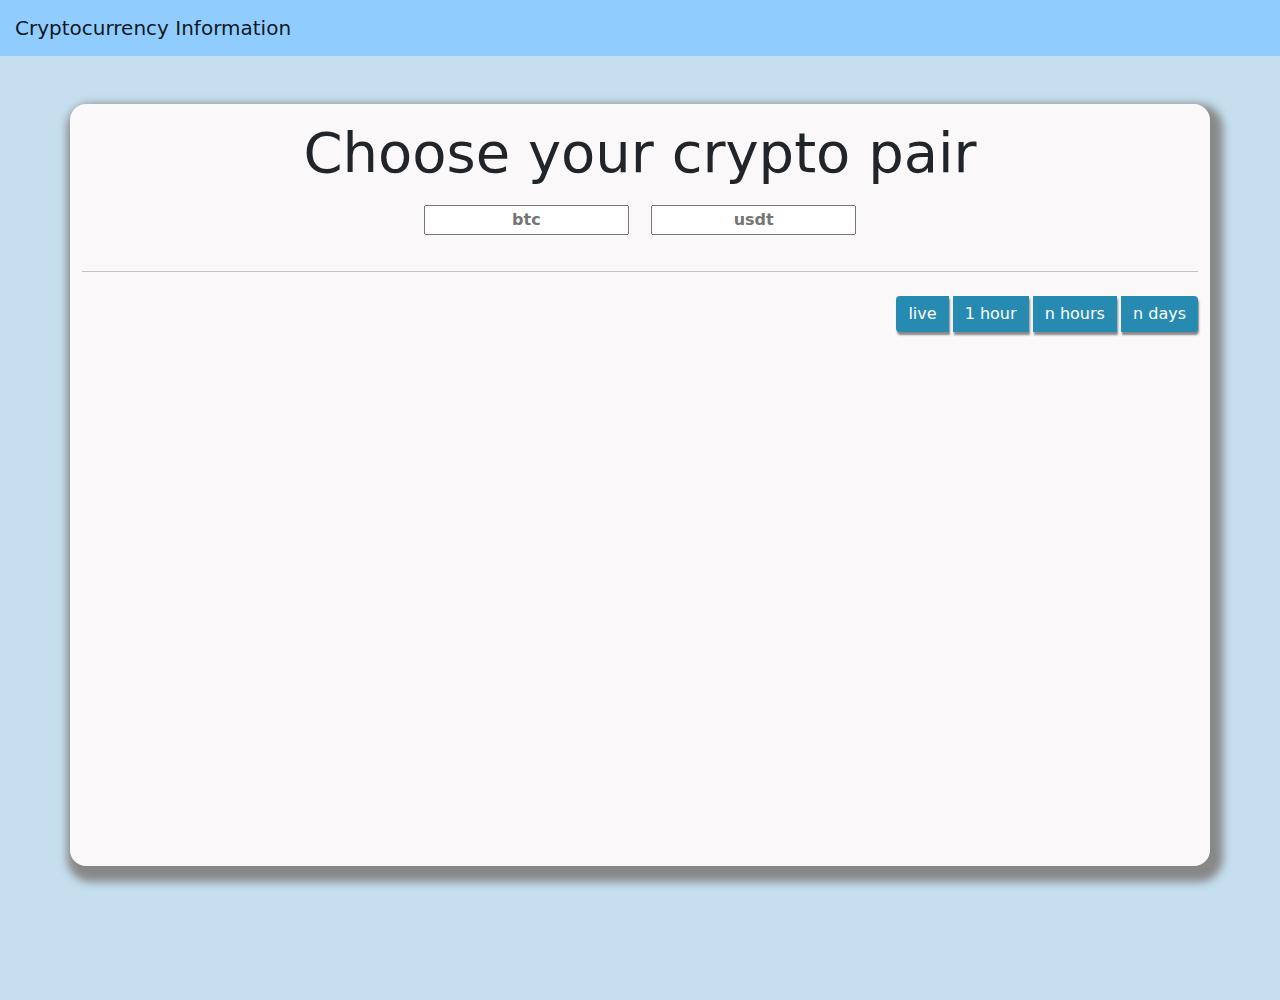
<file: html/index.html>
<!DOCTYPE html>
<html lang="en">

<head>
    <title>Sample Home Page</title>
    <meta name="description" content="An example of a simple home page screen.">
    <meta charset="utf-8">
    <meta name="viewport" content="width=device-width, initial-scale=1, shrink-to-fit=no">


    <link href="../css/styles.css" rel="stylesheet">
    <link href="../css/libr.css" rel="stylesheet">
    <link href="https://fonts.googleapis.com/css?family=Raleway" rel="stylesheet">
</head>

<body>
    <div class="wrapper">
        <nav class="navbar navbar-light mb-5">

            <a class="navbar-brand" href="../main.html">Cryptocurrency Information</a>
        </nav>
        <div class="container">
            <div class="justify-content-center">
                <div class="justify-content-center">
                    <h1 class="display-4 d-inline-block" id="currency">Choose your crypto pair</h1>
                </div>
                <div class="crypto">
                    <textarea id="crypto1" placeholder="btc"></textarea>
                    <textarea id="crypto2" placeholder="usdt"></textarea>
                    <input type="button" id="butPDF" value="Download PDF">
                </div>
                <hr class="my-4">
            </div>
            <div>
                <div class="d-flex justify-content-between align-items-center">
                    <div>
                        <p class="changeFont d-inline-block mb-0"></p>
                        <p id="currentPrice" class="changeFont d-inline-block mb-0"> </p>
                        <p id="percentChange" class="d-inline-block align-top"></p>
                    </div>
                    <div class="btn-group d-inline-block align-center" id="timeframeButtons">
                        <input type="radio" name="options" value="live" class="btn-check" id="live">
                        <label class="btn btn-success" for="live">live</label>
                        <input type="radio" name="options" value="hour" class="btn-check" id="hour">
                        <label class="btn btn-success" for="hour">1 hour</label>
                        <input type="radio" name="options" value="hours" class="btn-check" id="hours">
                        <label class="btn btn-success" for="hours">n hours</label>
                        <input type="radio" name="options" value="days" class="btn-check" id="days">
                        <label class="btn btn-success" for="days">n days</label>
                    </div>
                </div>
                <!-- Graph within canvas element -->
                <div class="canv" id="canv">
                    <canvas class="my-4 w-100" id="chart" width="900" height="380"></canvas>
                </div>
            </div>
        </div>
        <div id="infoContainer" class="container mt-4">
            <div class="img" id="img">

            </div>

            <div class="price">
                <h1>Price</h1>
                <h2 id="price"></h2>
            </div>
            <div class="volume">
                <h1>Change</h1>
                <h2 id="change"></h2>
            </div>
        </div>
    </div>
    <script src="../js/chart.min.js"></script>
    <script src="../js/stars.js" type="text/javascript"></script>
    <script src="../js/scripts.js"></script>
    <script src="../js/pdfmake.min.js"></script>
    <script src="../js/vfs_fonts.js"></script>
    <script src="../js/moment.min.js"></script>
</body>

</html>
</file>
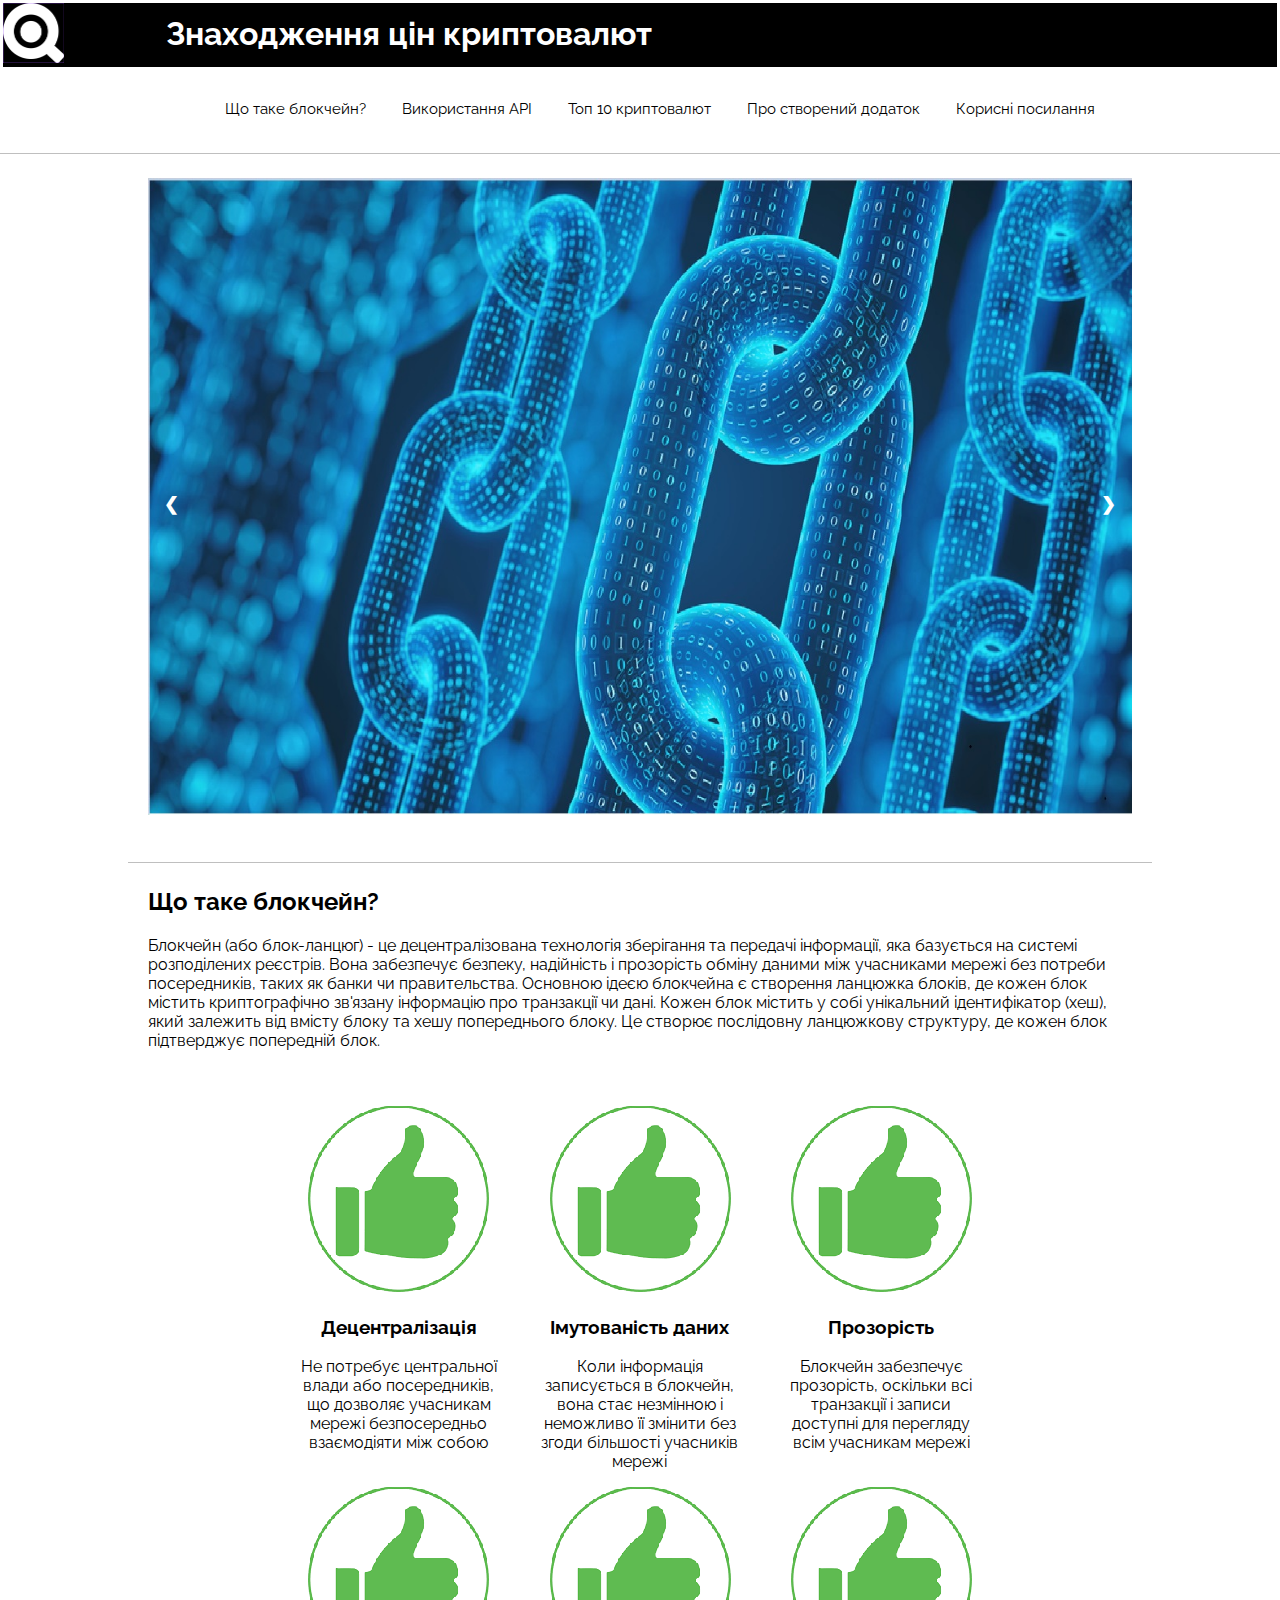
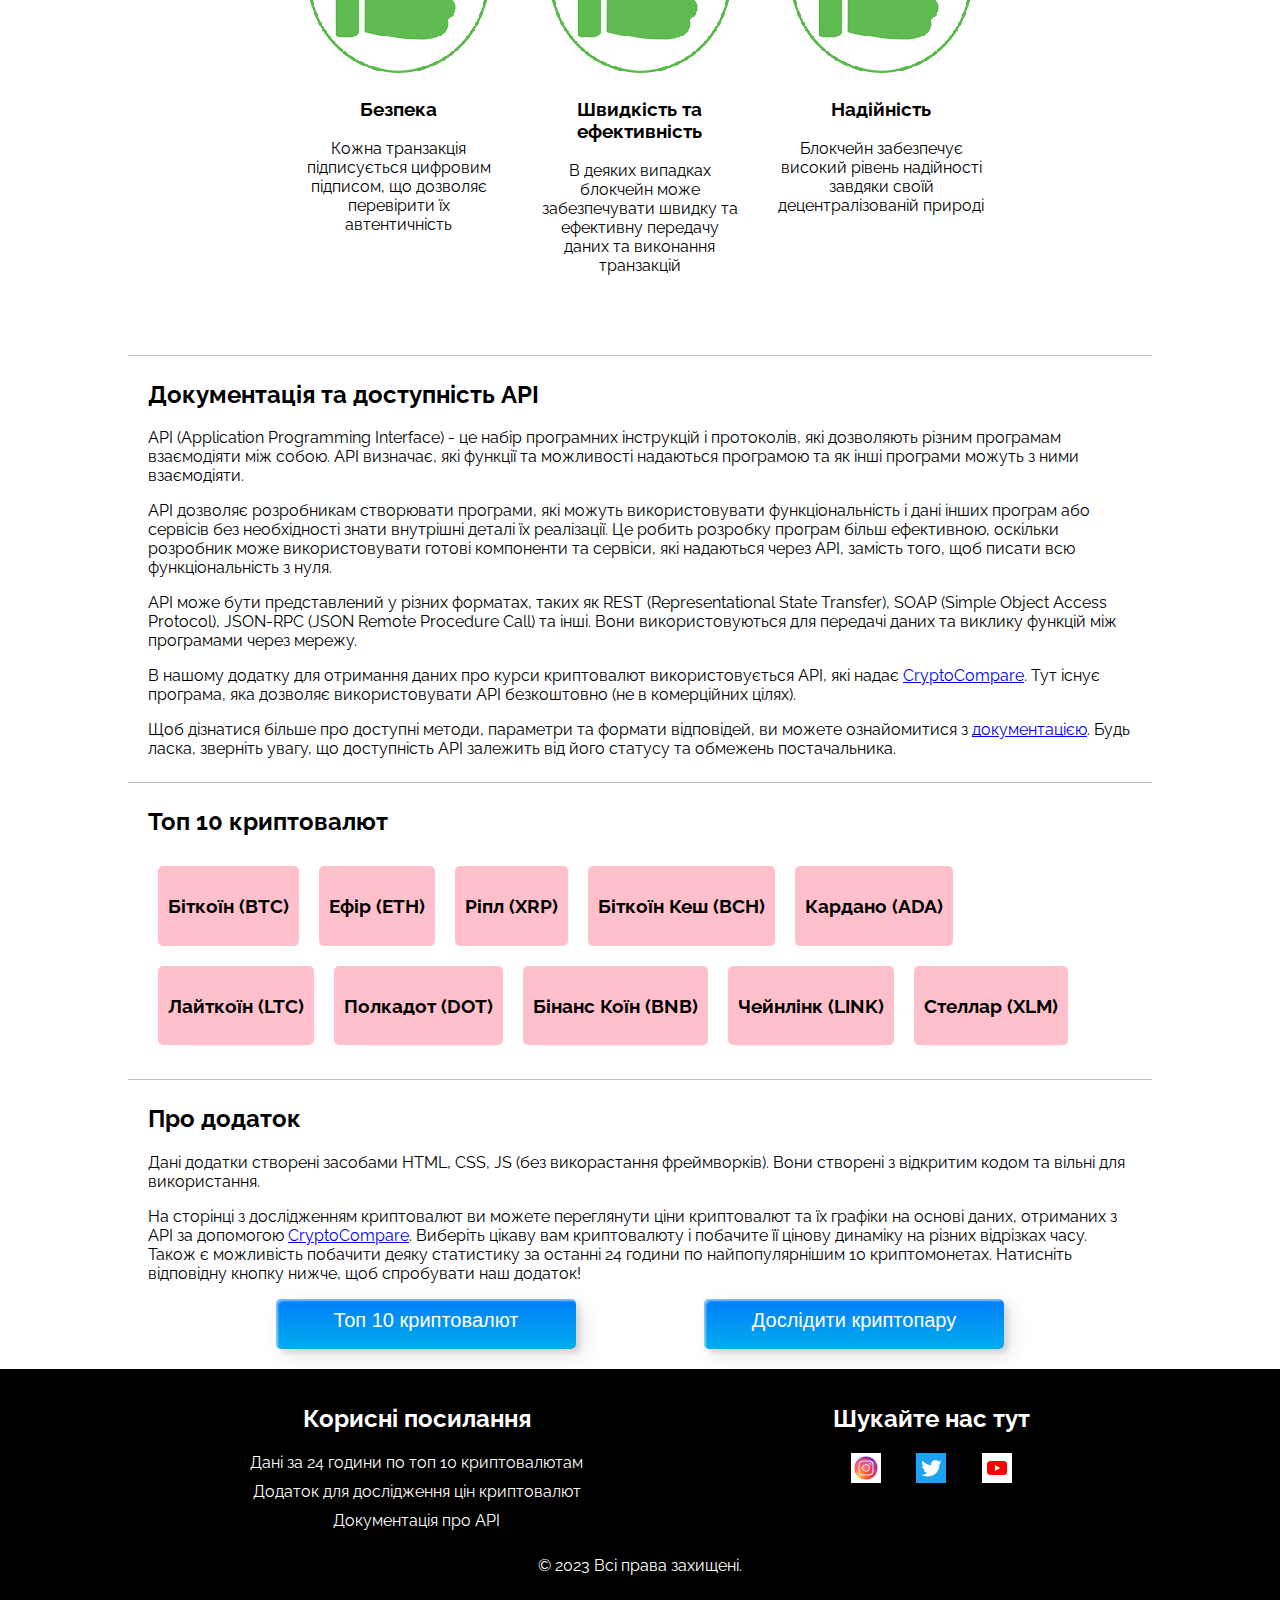
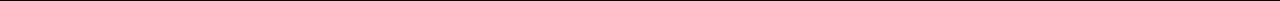
<file: main.html>
<!DOCTYPE html>
<html lang="en">

<head>
    <meta charset="UTF-8">
    <meta http-equiv="X-UA-Compatible" content="IE=edge">
    <meta name="viewport" content="width=device-width, initial-scale=1.0">
    <title>Головна сторінка</title>
    <link href="css/main.css" rel="stylesheet">
    <link href="https://fonts.googleapis.com/css?family=Raleway" rel="stylesheet">
</head>

<body>
    <header>
        <div class="logo">
            <a href="main.html"><img class="graficlogo" src="img/logo.png" alt="Logo"></a>
            <h1 id="logo_name">Знаходження цін криптовалют</h1>
        </div>
        <nav>
            <div class="topnav" id="myTopNav">
                <ul>
                    <li><a href="#blockchain">Що таке блокчейн?</a></li>
                    <li><a href="#api">Використання API</a></li>
                    <li><a href="#top-cryptos">Топ 10 криптовалют</a></li>
                    <li><a href="#about">Про створений додаток</a></li>
                    <li><a href="#footer">Корисні посилання</a></li>
                </ul>
            </div>
        </nav>
    </header>

    <hr class="hr">

    <div class="container">

        <section id="slider">
            <div class="slidershow-container">
                <div class="mySlides fade">
                    <div class="numbertext"></div>
                    <img src="img/blockmain.jpg" style="width: 100%;" alt="">

                </div>

                <div class="mySlides fade">
                    <div class="numbertext"></div>
                    <img src="img/table.png" style="width: 100%;" alt="">

                </div>

                <div class="mySlides fade">
                    <div class="numbertext"></div>
                    <img src="img/dodatok.png" style="width: 100%;" alt="">

                </div>
                <a class="prev" onclick="plusSlides(-1)">&#10094</a>
                <a class="next" onclick="plusSlides(1)">&#10095</a>
            </div>
            <br>
        </section>

        <hr class="hr">

        <section id="blockchain">
            <div class="blockchain_info">
                <h2>Що таке блокчейн?</h2>
                <p>Блокчейн (або блок-ланцюг) - це децентралізована технологія зберігання та передачі інформації, яка базується на системі розподілених реєстрів. Вона забезпечує безпеку, надійність і прозорість обміну даними між учасниками мережі без потреби
                    посередників, таких як банки чи правительства. Основною ідеєю блокчейна є створення ланцюжка блоків, де кожен блок містить криптографічно зв'язану інформацію про транзакції чи дані. Кожен блок містить у собі унікальний ідентифікатор
                    (хеш), який залежить від вмісту блоку та хешу попереднього блоку. Це створює послідовну ланцюжкову структуру, де кожен блок підтверджує попередній блок.</p>
            </div>
            <div class="advantages_container">
                <div class="advantages">
                    <div class="advantages_items">
                        <img src="img/adv1.png" alt="">
                        <h3>Децентралізація</h3>
                        <p>Не потребує центральної влади або посередників, що дозволяє учасникам мережі безпосередньо взаємодіяти між собою</p>
                    </div>
                    <div class="advantages_items">
                        <img src="img/adv1.png" alt="">
                        <h3>Імутованість даних</h3>
                        <p>Коли інформація записується в блокчейн, вона стає незмінною і неможливо її змінити без згоди більшості учасників мережі</p>
                    </div>
                    <div class="advantages_items">
                        <img src="img/adv1.png" alt="">
                        <h3>Прозорість</h3>
                        <p>Блокчейн забезпечує прозорість, оскільки всі транзакції і записи доступні для перегляду всім учасникам мережі</p>
                    </div>
                    <div class="advantages_items">
                        <img src="img/adv1.png" alt="">
                        <h3>Безпека</h3>
                        <p>Кожна транзакція підписується цифровим підписом, що дозволяє перевірити їх автентичність</p>
                    </div>
                    <div class="advantages_items">
                        <img src="img/adv1.png" alt="">
                        <h3>Швидкість та ефективність</h3>
                        <p>В деяких випадках блокчейн може забезпечувати швидку та ефективну передачу даних та виконання транзакцій</p>
                    </div>
                    <div class="advantages_items">
                        <img src="img/adv1.png" alt="">
                        <h3>Надійність</h3>
                        <p>Блокчейн забезпечує високий рівень надійності завдяки своїй децентралізованій природі</p>
                    </div>
                </div>
            </div>

        </section>

        <hr class="hr">

        <section id="api">
            <h2>Документація та доступність API</h2>
            <p>API (Application Programming Interface) - це набір програмних інструкцій і протоколів, які дозволяють різним програмам взаємодіяти між собою. API визначає, які функції та можливості надаються програмою та як інші програми можуть з ними взаємодіяти.</p>
            <p>API дозволяє розробникам створювати програми, які можуть використовувати функціональність і дані інших програм або сервісів без необхідності знати внутрішні деталі їх реалізації. Це робить розробку програм більш ефективною, оскільки розробник
                може використовувати готові компоненти та сервіси, які надаються через API, замість того, щоб писати всю функціональність з нуля.</p>
            <p>API може бути представлений у різних форматах, таких як REST (Representational State Transfer), SOAP (Simple Object Access Protocol), JSON-RPC (JSON Remote Procedure Call) та інші. Вони використовуються для передачі даних та виклику функцій
                між програмами через мережу.</p>
            <p>В нашому додатку для отримання даних про курси криптовалют використовується API, які надає <a href="https://min-api.cryptocompare.com/">CryptoCompare</a>. Тут існує програма, яка дозволяє використовувати API безкоштовно (не в комерційних цілях).</p>
            <p>Щоб дізнатися більше про доступні методи, параметри та формати відповідей, ви можете ознайомитися з <a href="https://min-api.cryptocompare.com/documentation">документацією</a>. Будь ласка, зверніть увагу, що доступність API залежить від його
                статусу та обмежень постачальника.</p>
        </section>

        <hr class="hr">

        <section id="top-cryptos">
            <h2>Топ 10 криптовалют</h2>
            <div class="crypto-container">
                <div class="crypto-card" onclick="toggleDescription(1)">
                    <h3>Біткоїн (BTC)</h3>
                    <div id="description-1" class="crypto-description">
                        <p>Біткоїн (BTC) - це перша і найвідоміша криптовалюта. Він був створений у 2009 році і базується на технології блокчейн. Біткоїн є децентралізованою цифровою валютою, яка дозволяє користувачам надсилати та отримувати платежі через
                            Інтернет без посередництва фінансових установ.</p>
                    </div>
                </div>
                <div class="crypto-card" onclick="toggleDescription(2)">
                    <h3>Ефір (ETH)</h3>
                    <div id="description-2" class="crypto-description">
                        <p>Ефір (ETH) - це відкрита платформа для створення та запуску смарт-контрактів та децентралізованих додатків. Він був запущений у 2015 році і став другим за капіталізацією криптовалютою після Біткоїна.</p>
                    </div>
                </div>
                <div class="crypto-card" onclick="toggleDescription(3)">
                    <h3>Ріпл (XRP)</h3>
                    <div id="description-3" class="crypto-description">
                        <p>Ріпл (XRP) - це цифрова валюта, а також мережа платежів, що дозволяє миттєві глобальні грошові перекази. Вона була розроблена з метою полегшення міжбанківських та міжнародних грошових операцій.</p>
                    </div>
                </div>
                <div class="crypto-card" onclick="toggleDescription(4)">
                    <h3>Біткоїн Кеш (BCH)</h3>
                    <div id="description-4" class="crypto-description">
                        <p>Біткоїн Кеш (BCH) - це форк Біткоїна, що означає, що він виник шляхом відгалуження від оригінального Біткоїна. Він має більш високу масштабованість та швидкість транзакцій порівняно з оригінальним Біткоїном.</p>
                    </div>
                </div>
                <div class="crypto-card" onclick="toggleDescription(5)">
                    <h3>Кардано (ADA)</h3>
                    <div id="description-5" class="crypto-description">
                        <p>Кардано (ADA) - це блокчейн-платформа, яка пропонує безпеку та розширену функціональність для розробки смарт-контрактів та децентралізованих додатків. Вона прагне забезпечити більш широку прийнятність технології блокчейн.</p>
                    </div>
                </div>
                <div class="crypto-card" onclick="toggleDescription(6)">
                    <h3>Лайткоїн (LTC)</h3>
                    <div id="description-6" class="crypto-description">
                        <p>Лайткоїн (LTC) - це криптовалюта, яка була випущена в 2011 році як "легковаговий" альтернативний варіант Біткоїна. Вона пропонує швидші часи підтвердження транзакцій і більш простий алгоритм майнінгу.</p>
                    </div>
                </div>
                <div class="crypto-card" onclick="toggleDescription(7)">
                    <h3>Полкадот (DOT)</h3>
                    <div id="description-7" class="crypto-description">
                        <p>Полкадот (DOT) - це блокчейн-платформа, яка дозволяє різним блокчейнам взаємодіяти та співпрацювати один з одним. Вона прагне створити масштабовану інтероперабельну мережу блокчейнів.</p>
                    </div>
                </div>
                <div class="crypto-card" onclick="toggleDescription(8)">
                    <h3>Бінанс Коїн (BNB)</h3>
                    <div id="description-8" class="crypto-description">
                        <p>Бінанс Коїн (BNB) - це власна криптовалюта та блокчейн-платформа біржі Binance. Вона використовується для оплати комісій на платформі, а також для участі в токенсейлах та інших послугах.</p>
                    </div>
                </div>
                <div class="crypto-card" onclick="toggleDescription(9)">
                    <h3>Чейнлінк (LINK)</h3>
                    <div id="description-9" class="crypto-description">
                        <p>Чейнлінк (LINK) - це блокчейн-платформа, яка надає засоби для забезпечення зв'язку між блокчейном та зовнішніми даними. Вона дозволяє оракулам постачати реальні дані до блокчейну для виконання смарт-контрактів.</p>
                    </div>
                </div>
                <div class="crypto-card" onclick="toggleDescription(10)">
                    <h3>Стеллар (XLM)</h3>
                    <div id="description-10" class="crypto-description">
                        <p>Стеллар (XLM) - це блокчейн-платформа, яка дозволяє проводити швидкі та дешеві грошові операції між різними валютами. Вона прагне забезпечити фінансову інклюзію та полегшити перекази грошей у світі.</p>
                    </div>
                </div>
            </div>
        </section>

        <hr class="hr">

        <section id="about">
            <h2>Про додаток</h2>
            <p>Дані додатки створені засобами HTML, CSS, JS (без викорастання фреймворків). Вони створені з відкритим кодом та вільні для використання.</p>
            <p>На сторінці з дослідженням криптовалют ви можете переглянути ціни криптовалют та їх графіки на основі даних, отриманих з API за допомогою <a href="https://min-api.cryptocompare.com/">CryptoCompare</a>. Виберіть цікаву вам криптовалюту і побачите
                її цінову динаміку на різних відрізках часу. Також є можливість побачити деяку статистику за останні 24 години по найпопулярнішим 10 криптомонетах. Натисніть відповідну кнопку нижче, щоб спробувати наш додаток!
            </p>
            <div class="but">
                <button class="custom-btn btn-3" onclick="redirectToTablePage()"><span>Топ 10 криптовалют</span></button>
                <button class="custom-btn btn-3" onclick="redirectToGraphPage()"><span>Дослідити криптопару</span></button>
            </div>
        </section>
    </div>

    <footer id="footer">
        <div class="footer_wrap">
            <div class="links">
                <ul>
                    <h2>Корисні посилання</h2>
                    <li><a id="live-link" href="html/table.html">Дані за 24 години по топ 10 криптовалютам</a></li>
                    <li><a id="live-link" href="html/index.html">Додаток для дослідження цін криптовалют</a></li>
                    <li><a href="https://min-api.cryptocompare.com/documentation">Документація про API</a></li>
                </ul>
            </div>
            <div class="social">

                <h2>Шукайте нас тут</h2>
                <div class="icons">
                    <div class="social_icon">
                        <a id="social" href="https://www.instagram.com/"><img src="img/instagram.png" alt=""></a>
                    </div>
                    <div class="social_icon">
                        <a id="social" href="https://twitter.com/"><img src="img/twitter.png" alt=""></a>
                    </div>
                    <div class="social_icon">
                        <a id="social" href="https://www.youtube.com/"><img src="img/youtube.png" alt=""></a>
                    </div>

                </div>
            </div>
        </div>
        <p>© 2023 Всі права захищені.</p>
    </footer>


    <script src="js/main.js"></script>
</body>

</html>
</file>
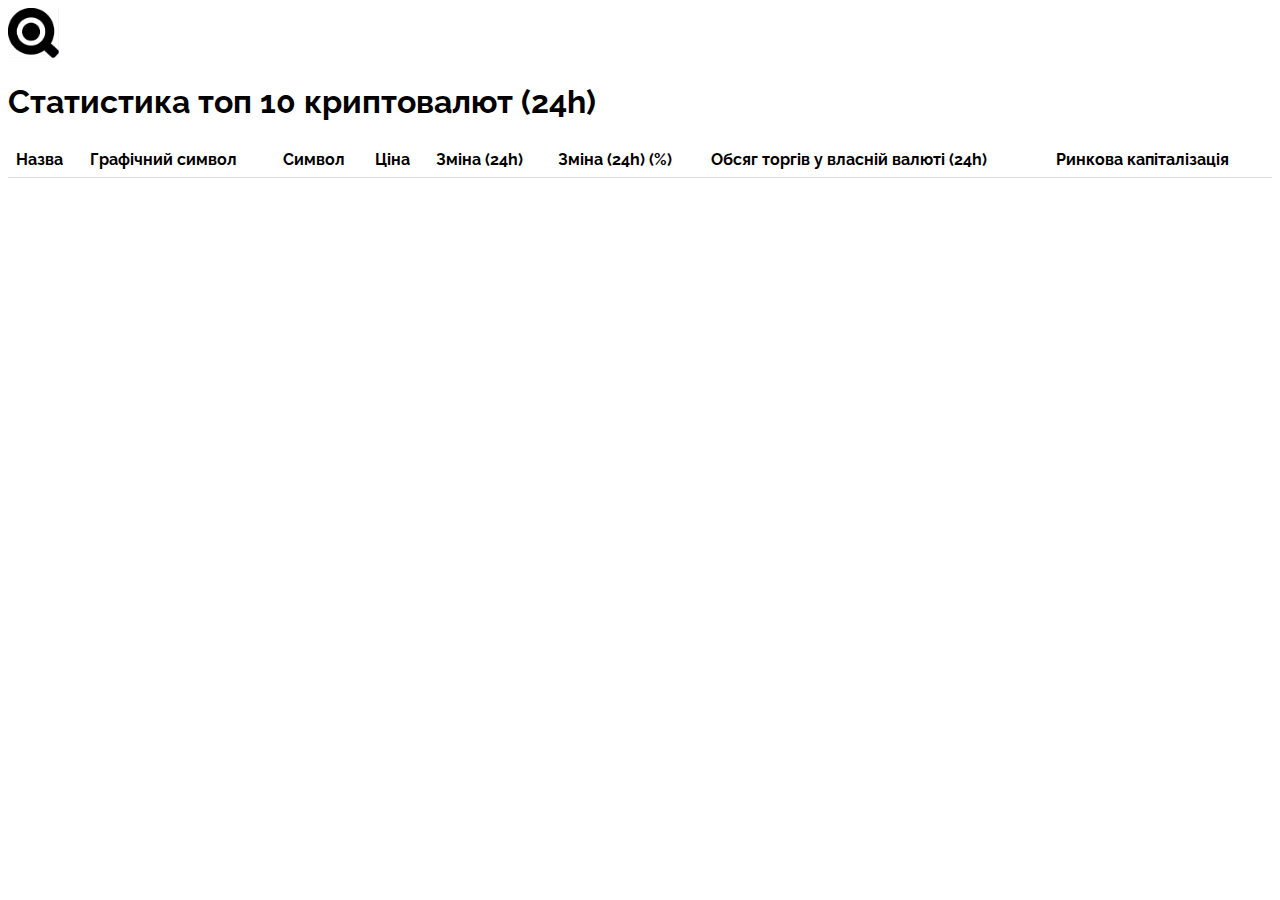
<file: html/table.html>
<!DOCTYPE html>
<html lang="en">

<head>
    <meta charset="UTF-8">
    <meta http-equiv="X-UA-Compatible" content="IE=edge">
    <meta name="viewport" content="width=device-width, initial-scale=1.0">
    <title>Document</title>
    <link href="../css/table.css" rel="stylesheet">
    <link href="https://fonts.googleapis.com/css?family=Raleway" rel="stylesheet">
</head>


<body>
    <div class="conteiner">
        <div class="logo">
            <a href="../main.html"><img class="graficlogo" src="../img/logo1.png" alt="Logo"></a>
        </div>
        <div class="title">
            <h1>Статистика топ 10 криптовалют (24h)</h1>
        </div>

        <table id="crypto-table">
            <thead>
                <tr>
                    <th>Назва</th>
                    <th>Графічний символ</th>
                    <th>Символ</th>
                    <th>Ціна</th>
                    <th>Зміна (24h)</th>
                    <th>Зміна (24h) (%)</th>
                    <th>Обсяг торгів у власній валюті (24h)</th>
                    <th>Ринкова капіталізація</th>
                </tr>
            </thead>
            <tbody></tbody>
        </table>
    </div>
    <script src="../js/table.js"></script>
</body>

</html>
</file>
<file: css/styles.css>
.logo {
    width: 100%;
    background-color: rgb(145, 204, 255);
}

.logo img {
    height: 50px;
}

#butPDF {
    display: none;
    font-size: 12pt;
    text-align: center;
    margin: 1%;
    height: 30px;
    background: black;
    color: white;
}

#butPDF:hover {
    background: white;
    border: 2px solid black;
    color: black;
}

.navbar {
    display: flex;
    position: absolute;
}

.container>div div {
    display: flex;
    justify-content: center;
}

.container {
    border-radius: 1em;
    box-shadow: 5px 8px 8px 8px #888888;
    padding: 15px;
    background-color: rgb(250, 248, 248);
}

#crypto1,
#crypto2 {
    font-size: 12pt;
    text-align: center;
    margin: 1%;
    height: 30px;
    resize: none;
    font-weight: bold;
}

#infoContainer {
    min-height: 150px;
    display: flex;
    justify-content: space-evenly;
    display: none;
}

.navbar-brand {
    margin-left: 15px;
}

.btn-group label:hover {
    background-color: rgb(97, 183, 253);
}

.btn-group label {
    background-color: rgb(39, 138, 177);
    border: none;
    box-shadow: 1px 3px 2px #888888;
}

.btn-group input[type="radio"]:checked+label {
    background-color: rgb(0, 74, 104);
}

.navbar {
    background-color: rgb(145, 204, 255);
}

.wrapper {
    background-color: rgb(197, 223, 238);
    padding-bottom: 24px;
    min-width: 350px;
    min-height: 1000px;
}

.changeFont {
    font-size: 2.5rem;
}

img {
    height: 100px;
}


/* Media Queries */

@media only screen and (max-width:768px) {}

@media only screen and (max-width: 500px) {
    .changeFont {
        font-size: 2rem;
    }
    .btn-group label {
        padding: .3rem .5rem;
    }
}

@media only screen and (max-width: 400px) {
    .changeFont {
        font-size: 1.5rem;
    }
    .btn-group label {
        padding: .25rem .3rem;
    }
}
</file>
<file: css/main.css>
body {
    font-family: 'Raleway', sans-serif;
    margin: 0;
    padding: 0;
    background-color: white;
}

.logo {
    background: black;
    width: 100%;
    display: flex;
}

.graficlogo {
    max-height: 60px;
    text-decoration: none;
    color: inherit;
}

#logo_name {
    margin-left: 8%;
}

header {
    background-color: white;
    color: #fff;
    padding: 2pt;
}

.wrap {
    margin-right: 10%;
    margin-left: 10%;
}

header h1 {
    margin-top: 1%;
    margin-bottom: 1%;
}

nav {
    margin: auto;
    width: 100%;
    height: 40px;
}

.topnav {
    background-color: white;
    font-size: 14px;
    margin-top: 20px;
    display: flex;
    justify-content: center;
}

.topnav a {
    text-decoration: none;
    color: black;
    text-align: center;
    padding: 10px 16px;
    font-size: 15px;
    border-radius: 3px;
}

.topnav a:hover {
    border-bottom: 2px solid black;
}

nav ul {
    list-style-type: none;
    margin: 0;
    padding-top: 10pt;
    padding-bottom: 5pt;
}

nav ul li {
    display: inline;
}

nav ul li a {
    text-decoration: none;
    color: black;
    text-align: center;
    padding: 14px 16px;
    font-size: 15px;
    border-radius: 3px;
}

nav ul li a:hover {
    border-bottom: 2px solid black;
}

hr:not([size]) {
    height: 1px;
}

.hr {
    margin-top: 1.5rem!important;
    margin-bottom: 1.5rem!important;
}

hr {
    margin: 1rem 0;
    color: inherit;
    background-color: currentColor;
    border: 0;
    opacity: .25;
}

.slidershow-container {
    max-width: 1000px;
    position: relative;
    margin: auto;
}

.prev,
.next {
    cursor: pointer;
    position: absolute;
    top: 50%;
    width: auto;
    margin-top: -22px;
    padding: 16px;
    color: white;
    font-weight: bold;
    font-size: 18px;
    transition: 0.6s ease;
    border-radius: 0 3px 3px 0;
}

.next {
    right: 0;
    border-radius: 3px 0 0 3px;
}

.prev:hover,
.next:hover {
    background-color: rgba(0, 0, 0, 0.8);
}

.fade {
    -webkit-animation-name: fade;
    -webkit-animation-duration: 1.5s;
    animation-name: fade;
    animation-duration: 1.5s;
}

@-webkit-keyframes fade {
    from {
        opacity: .4
    }
    to {
        opacity: 1
    }
}

@keyframes fade {
    from {
        opacity: .4
    }
    to {
        opacity: 1
    }
}

.advantages_container {
    display: flex;
    justify-content: center;
}

.advantages {
    padding-top: 40px;
    padding-bottom: 40px;
    width: 70%;
    display: flex;
    justify-content: space-between;
    text-align: center;
    flex-wrap: wrap;
}

.advantages_items {
    width: 30%;
}

#footer ul {
    list-style-type: none;
    margin: 0;
    padding: 0;
}

#footer ul li {
    margin-bottom: 10px;
}

#footer ul li a {
    text-decoration: none;
    color: white;
}

#footer ul li a:hover {
    text-decoration: underline;
}

.container {
    margin-right: 10%;
    margin-left: 10%;
}

section {
    margin: 20px;
}

#blockchain .block_flex {
    display: flex;
    flex-direction: row;
}

#blockchain .image-container {
    flex: 1;
}

#blockchain .text-container {
    flex: 1;
    padding-left: 20px;
}

#blockchain img {
    margin-left: 1%;
    max-width: 100%;
    height: auto;
}

.but {
    display: flex;
    flex-wrap: wrap;
    justify-content: space-evenly;
}

.custom-btn {
    width: 150px;
    height: 40px;
    color: #fff;
    border-radius: 5px;
    padding: 10px 25px;
    font-family: 'Lato', sans-serif;
    font-weight: 500;
    background: transparent;
    cursor: pointer;
    transition: all 0.3s ease;
    position: relative;
    display: inline-block;
    box-shadow: inset 2px 2px 2px 0px rgba(255, 255, 255, .5), 7px 7px 20px 0px rgba(0, 0, 0, .1), 4px 4px 5px 0px rgba(0, 0, 0, .1);
    outline: none;
}

.btn-3 {
    background: rgb(0, 172, 238);
    background: linear-gradient(0deg, rgba(0, 172, 238, 1) 0%, rgba(2, 126, 251, 1) 100%);
    width: 300px;
    height: 50px;
    line-height: 42px;
    padding: 0pt;
    border: none;
    font-size: 15pt;
    text-align: center;
}

.btn-3 span {
    position: relative;
    display: block;
    width: 100%;
    height: 100%;
}

.btn-3:before,
.btn-3:after {
    position: absolute;
    content: "";
    right: 0;
    top: 0;
    background: rgba(2, 126, 251, 1);
    transition: all 0.3s ease;
}

.btn-3:before {
    height: 0%;
    width: 5px;
}

.btn-3:after {
    width: 0%;
    height: 5px;
}

.btn-3:hover {
    background: transparent;
    box-shadow: none;
}

.btn-3:hover:before {
    height: 100%;
}

.btn-3:hover:after {
    width: 100%;
}

.btn-3 span:hover {
    color: rgba(2, 126, 251, 1);
}

.btn-3 span:before,
.btn-3 span:after {
    position: absolute;
    content: "";
    left: 0;
    bottom: 0;
    background: rgba(2, 126, 251, 1);
    transition: all 0.3s ease;
}

.btn-3 span:before {
    width: 5px;
    height: 0%;
}

.btn-3 span:after {
    width: 0%;
    height: 5px;
}

.btn-3 span:hover:before {
    height: 100%;
}

.btn-3 span:hover:after {
    width: 100%;
}

footer {
    width: 100%;
    height: auto;
    background-color: black;
    margin: 0 auto;
    padding-top: 15px;
    padding-bottom: 10px;
    text-align: center;
    color: #fff;
}

footer p {
    text-align: center;
}

.social {
    display: flex;
    flex-direction: column;
}

.icons {
    display: flex;
    justify-content: space-around;
}

.social img {
    width: 30px;
    height: 30px;
}

.footer_wrap {
    display: flex;
    justify-content: space-evenly;
}

.crypto-container {
    display: flex;
    flex-wrap: wrap;
}

.crypto-card {
    background-color: pink;
    border-radius: 5px;
    padding: 10px;
    margin: 10px;
    cursor: pointer;
}

.crypto-card:hover {
    background-color: #f7a29c;
}

.crypto-description {
    display: none;
    margin-top: 10px;
}

.crypto-description.show {
    display: block;
}

@media only screen and (max-width: 980px) {
    nav ul li:is(:first-child) {
        display: none;
    }
    .custom-btn {
        width: 100%;
        margin-top: 20px;
    }
    .but {
        flex-direction: column;
    }
}

@media only screen and (max-width: 790px) {
    nav ul li:nth-child(2) {
        display: none;
    }
    .advantages_items {
        width: 45%;
    }
}

@media only screen and (max-width: 630px) {
    nav ul li:nth-child(3) {
        display: none;
    }
    .advantages {
        flex-direction: column;
    }
    .advantages_items {
        width: 100%;
    }
}

@media only screen and (max-width: 450px) {
    nav ul li:is(:last-child) {
        display: none;
    }
}
</file>
<file: css/table.css>
body {
    font-family: 'Raleway', sans-serif;
    background-color: white;
}

.logo {
    width: 100%;
}

#crypto-table {
    width: 100%;
    border-collapse: collapse;
}

#crypto-table th,
#crypto-table td {
    padding: 8px;
    text-align: left;
    border-bottom: 1px solid #ddd;
}

#crypto-table th {
    font-weight: bold;
}

#crypto-table tbody tr:nth-child(even) {
    background-color: lightcyan;
}

img {
    height: 50px;
}
</file>
